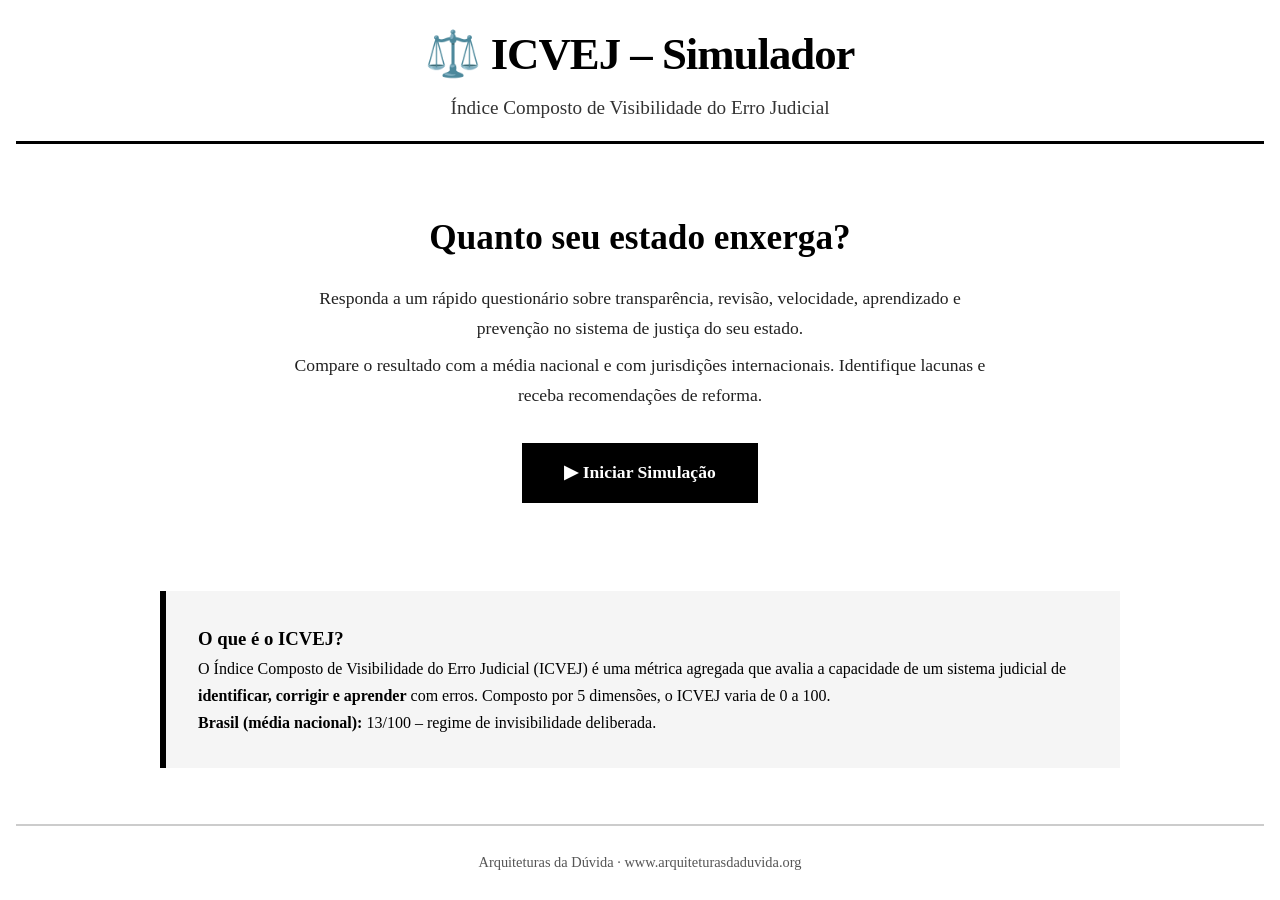
<file: index.html>
<!DOCTYPE html>
<html lang="pt-BR">
<head>
    <meta charset="UTF-8" />
    <meta name="viewport" content="width=device-width, initial-scale=1.0" />
    <title>ICVEJ – Simulador</title>
    <link rel="stylesheet" href="style.css" />
</head>
<body>
    <header>
        <h1>⚖️ ICVEJ – Simulador</h1>
        <p>Índice Composto de Visibilidade do Erro Judicial</p>
    </header>

    <main>
        <section class="intro">
            <h2>Quanto seu estado enxerga?</h2>
            <p>
                Responda a um rápido questionário sobre transparência, revisão,
                velocidade, aprendizado e prevenção no sistema de justiça do seu estado.
            </p>
            <p>
                Compare o resultado com a média nacional e com jurisdições internacionais.
                Identifique lacunas e receba recomendações de reforma.
            </p>
            <a href="simulador.html" class="btn">▶ Iniciar Simulação</a>
        </section>

        <section class="info">
            <h3>O que é o ICVEJ?</h3>
            <p>
                O Índice Composto de Visibilidade do Erro Judicial (ICVEJ) é uma métrica
                agregada que avalia a capacidade de um sistema judicial de <strong>identificar,
                corrigir e aprender</strong> com erros. Composto por 5 dimensões, o ICVEJ
                varia de 0 a 100.
            </p>
            <p>
                <strong>Brasil (média nacional):</strong> 13/100 – regime de invisibilidade
                deliberada.
            </p>
        </section>
    </main>

    <footer>
        <p>Arquiteturas da Dúvida · www.arquiteturasdaduvida.org</p>
    </footer>
</body>
</html>
</file>
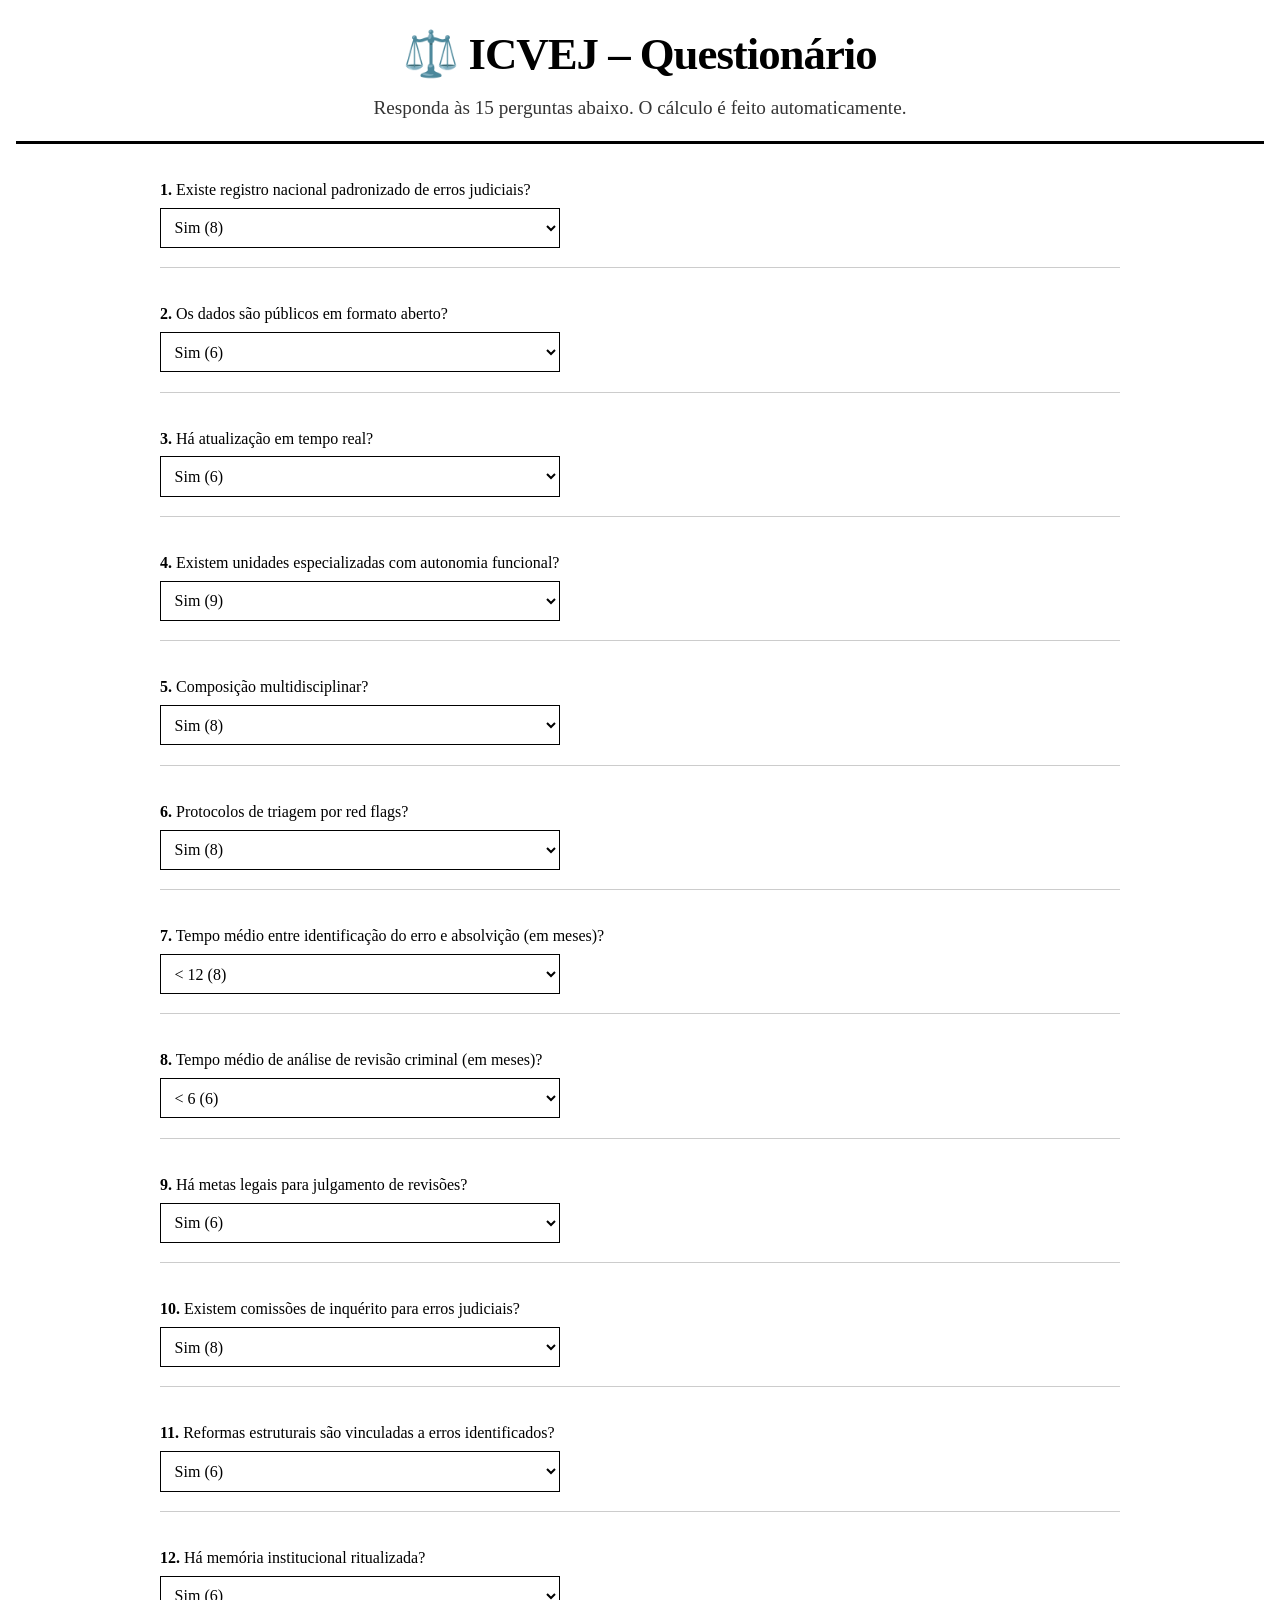
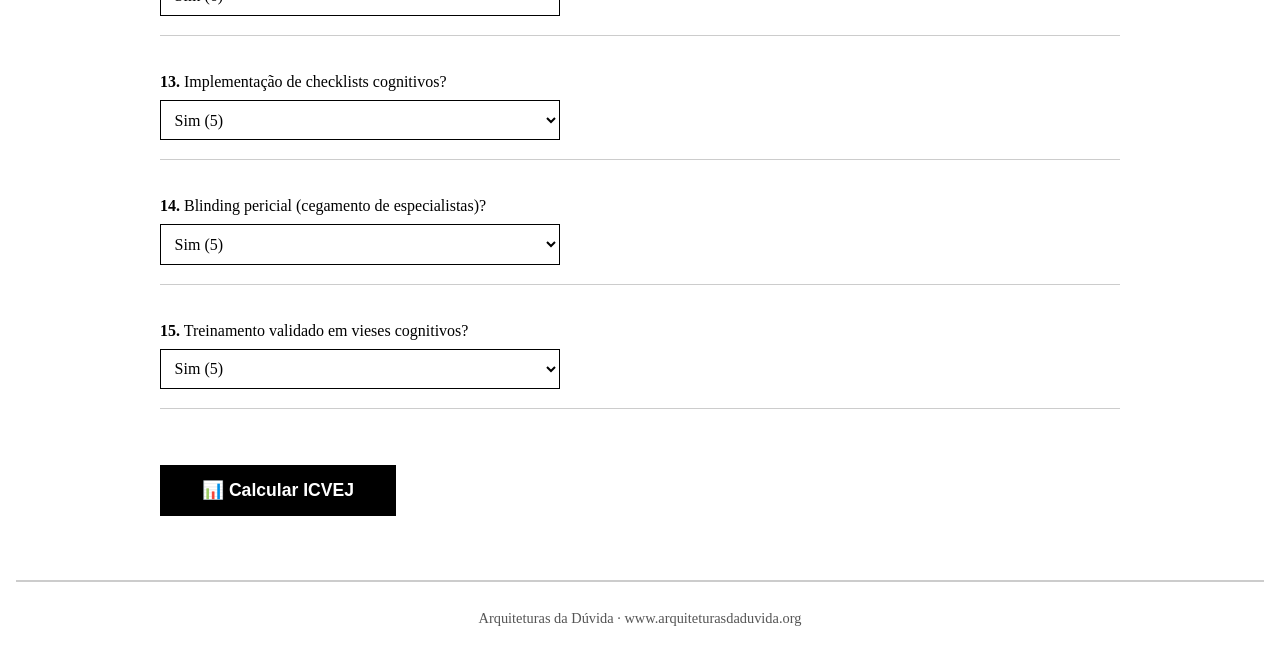
<file: simulador.html>
<!DOCTYPE html>
<html lang="pt-BR">
<head>
    <meta charset="UTF-8" />
    <meta name="viewport" content="width=device-width, initial-scale=1.0" />
    <title>ICVEJ – Questionário</title>
    <link rel="stylesheet" href="style.css" />
</head>
<body>
    <header>
        <h1>⚖️ ICVEJ – Questionário</h1>
        <p>Responda às 15 perguntas abaixo. O cálculo é feito automaticamente.</p>
    </header>

    <main>
        <form id="icvejForm">
            <div id="perguntas"></div>
            <button type="submit" class="btn">📊 Calcular ICVEJ</button>
        </form>
    </main>

    <footer>
        <p>Arquiteturas da Dúvida · www.arquiteturasdaduvida.org</p>
    </footer>

    <script>
        document.addEventListener('DOMContentLoaded', function () {
            const container = document.getElementById('perguntas');

            // 15 perguntas distribuídas nas 5 dimensões
            const perguntas = [
                // Transparência (máx 20)
                { dim: 'transparencia', texto: 'Existe registro nacional padronizado de erros judiciais?', opcoes: ['Sim (8)', 'Parcial (4)', 'Não (0)'], valores: [8, 4, 0] },
                { dim: 'transparencia', texto: 'Os dados são públicos em formato aberto?', opcoes: ['Sim (6)', 'Parcial (3)', 'Não (0)'], valores: [6, 3, 0] },
                { dim: 'transparencia', texto: 'Há atualização em tempo real?', opcoes: ['Sim (6)', 'Parcial (3)', 'Não (0)'], valores: [6, 3, 0] },

                // Mecanismos (máx 25)
                { dim: 'mecanismos', texto: 'Existem unidades especializadas com autonomia funcional?', opcoes: ['Sim (9)', 'Parcial (5)', 'Não (0)'], valores: [9, 5, 0] },
                { dim: 'mecanismos', texto: 'Composição multidisciplinar?', opcoes: ['Sim (8)', 'Parcial (4)', 'Não (0)'], valores: [8, 4, 0] },
                { dim: 'mecanismos', texto: 'Protocolos de triagem por red flags?', opcoes: ['Sim (8)', 'Parcial (4)', 'Não (0)'], valores: [8, 4, 0] },

                // Velocidade (máx 20)
                { dim: 'velocidade', texto: 'Tempo médio entre identificação do erro e absolvição (em meses)?', opcoes: ['< 12 (8)', '12-36 (4)', '> 36 (0)'], valores: [8, 4, 0] },
                { dim: 'velocidade', texto: 'Tempo médio de análise de revisão criminal (em meses)?', opcoes: ['< 6 (6)', '6-18 (3)', '> 18 (0)'], valores: [6, 3, 0] },
                { dim: 'velocidade', texto: 'Há metas legais para julgamento de revisões?', opcoes: ['Sim (6)', 'Parcial (3)', 'Não (0)'], valores: [6, 3, 0] },

                // Aprendizado (máx 20)
                { dim: 'aprendizado', texto: 'Existem comissões de inquérito para erros judiciais?', opcoes: ['Sim (8)', 'Parcial (4)', 'Não (0)'], valores: [8, 4, 0] },
                { dim: 'aprendizado', texto: 'Reformas estruturais são vinculadas a erros identificados?', opcoes: ['Sim (6)', 'Parcial (3)', 'Não (0)'], valores: [6, 3, 0] },
                { dim: 'aprendizado', texto: 'Há memória institucional ritualizada?', opcoes: ['Sim (6)', 'Parcial (3)', 'Não (0)'], valores: [6, 3, 0] },

                // Prevenção (máx 15)
                { dim: 'prevencao', texto: 'Implementação de checklists cognitivos?', opcoes: ['Sim (5)', 'Parcial (3)', 'Não (0)'], valores: [5, 3, 0] },
                { dim: 'prevencao', texto: 'Blinding pericial (cegamento de especialistas)?', opcoes: ['Sim (5)', 'Parcial (3)', 'Não (0)'], valores: [5, 3, 0] },
                { dim: 'prevencao', texto: 'Treinamento validado em vieses cognitivos?', opcoes: ['Sim (5)', 'Parcial (3)', 'Não (0)'], valores: [5, 3, 0] }
            ];

            // Montar o formulário dinamicamente
            perguntas.forEach((p, idx) => {
                const div = document.createElement('div');
                div.className = 'pergunta';
                div.innerHTML = `<p><strong>${idx + 1}.</strong> ${p.texto}</p>`;

                const select = document.createElement('select');
                select.name = `q${idx}`;
                select.dataset.dim = p.dim;
                select.dataset.valores = JSON.stringify(p.valores);

                p.opcoes.forEach((op, i) => {
                    const option = document.createElement('option');
                    option.value = p.valores[i];
                    option.textContent = op;
                    if (i === 0) option.selected = true; // valor padrão
                    select.appendChild(option);
                });

                div.appendChild(select);
                container.appendChild(div);
            });

            // Submissão do formulário
            document.getElementById('icvejForm').addEventListener('submit', function (e) {
                e.preventDefault();

                const selects = document.querySelectorAll('select');
                let scores = {
                    transparencia: 0,
                    mecanismos: 0,
                    velocidade: 0,
                    aprendizado: 0,
                    prevencao: 0
                };

                selects.forEach(select => {
                    const dim = select.dataset.dim;
                    const val = parseFloat(select.value);
                    scores[dim] += val;
                });

                // Pesos de cada dimensão
                const pesos = {
                    transparencia: 0.20,
                    mecanismos: 0.25,
                    velocidade: 0.20,
                    aprendizado: 0.20,
                    prevencao: 0.15
                };

                let total = 0;
                for (let dim in scores) {
                    total += scores[dim] * pesos[dim];
                }
                total = Math.round(total);

                // Salvar no localStorage para a página de resultados
                localStorage.setItem('icvejTotal', total);
                localStorage.setItem('icvejScores', JSON.stringify(scores));

                // Redirecionar para a página de resultados
                window.location.href = 'resultados.html';
            });
        });
    </script>
</body>
</html>
</file>
<file: style.css>
/* ===== RESET E BASE ===== */
* {
    margin: 0;
    padding: 0;
    box-sizing: border-box;
}

body {
    font-family: 'Georgia', 'Times New Roman', serif;
    background: #ffffff;
    color: #000000;
    line-height: 1.7;
    padding: 1rem;
}

header {
    border-bottom: 3px solid #000;
    padding-bottom: 1rem;
    margin-bottom: 2rem;
    text-align: center;
}

header h1 {
    font-size: 2.8rem;
    letter-spacing: -1px;
}

header p {
    font-size: 1.2rem;
    color: #333;
}

main {
    max-width: 960px;
    margin: 0 auto;
}

/* ===== BOTÕES ===== */
.btn {
    display: inline-block;
    background: #000;
    color: #fff;
    padding: 0.8rem 2.5rem;
    text-decoration: none;
    font-weight: bold;
    font-size: 1.1rem;
    border: 2px solid #000;
    margin: 1.5rem 0 0.5rem 0;
    transition: 0.25s ease;
    cursor: pointer;
    border-radius: 0;
}

.btn:hover {
    background: #fff;
    color: #000;
}

/* ===== PÁGINA INICIAL ===== */
.intro {
    text-align: center;
    padding: 2rem 0 3rem 0;
}

.intro h2 {
    font-size: 2.2rem;
    margin-bottom: 1rem;
}

.intro p {
    max-width: 700px;
    margin: 0.5rem auto;
    font-size: 1.1rem;
    color: #222;
}

.info {
    background: #f5f5f5;
    padding: 2rem;
    border-left: 6px solid #000;
    margin: 2rem 0;
}

.info h3 {
    margin-top: 0;
}

/* ===== FORMULÁRIO (SIMULADOR) ===== */
.pergunta {
    margin: 2rem 0;
    padding-bottom: 1.2rem;
    border-bottom: 1px solid #ccc;
}

.pergunta p {
    font-weight: 500;
    margin-bottom: 0.3rem;
}

.pergunta select {
    display: block;
    width: 100%;
    max-width: 400px;
    padding: 0.6rem;
    font-size: 1rem;
    background: #fff;
    border: 1.5px solid #000;
    border-radius: 0;
    font-family: inherit;
    cursor: pointer;
}

.pergunta select:focus {
    outline: 3px solid #000;
    outline-offset: 0;
}

/* ===== RESULTADOS ===== */
#resultadoTotal {
    background: #f5f5f5;
    padding: 2rem;
    border: 2px solid #000;
    margin-bottom: 2.5rem;
    text-align: center;
}

#resultadoTotal h2 {
    font-size: 2rem;
    margin-bottom: 0.5rem;
}

#classificacao p {
    font-size: 1.2rem;
    background: #eee;
    padding: 0.5rem 1rem;
    display: inline-block;
}

/* ===== GRÁFICOS ===== */
.graficos-container {
    display: flex;
    flex-wrap: wrap;
    gap: 2rem;
    justify-content: center;
    margin: 2rem 0;
}

.grafico-wrapper {
    flex: 1 1 350px;
    min-width: 280px;
    max-width: 500px;
    background: #fff;
    padding: 0.5rem;
    border: 1px solid #ccc;
}

.grafico-wrapper canvas {
    width: 100% !important;
    height: auto !important;
}

/* ===== LACUNAS E RECOMENDAÇÕES ===== */
#lacunas,
#recomendacoes {
    margin: 2.5rem 0;
    padding: 1.5rem;
    background: #fafafa;
    border: 1px solid #ddd;
}

#lacunas h3,
#recomendacoes h3 {
    border-bottom: 2px solid #000;
    padding-bottom: 0.5rem;
    margin-bottom: 1rem;
}

ul {
    list-style: square;
    padding-left: 2rem;
}

li {
    margin: 0.7rem 0;
    padding-left: 0.3rem;
}

/* ===== RODAPÉ ===== */
footer {
    margin-top: 3.5rem;
    padding-top: 1.5rem;
    border-top: 2px solid #ccc;
    text-align: center;
    font-size: 0.9rem;
    color: #555;
}

/* ===== RESPONSIVO ===== */
@media (max-width: 600px) {
    body {
        padding: 0.8rem;
    }

    header h1 {
        font-size: 2rem;
    }

    .btn {
        width: 100%;
        text-align: center;
        padding: 0.8rem 1rem;
    }

    .pergunta select {
        max-width: 100%;
        font-size: 0.95rem;
    }

    .grafico-wrapper {
        flex: 1 1 100%;
        min-width: 0;
    }

    #resultadoTotal h2 {
        font-size: 1.5rem;
    }

    #classificacao p {
        font-size: 1rem;
        padding: 0.4rem 0.8rem;
    }
}
</file>
